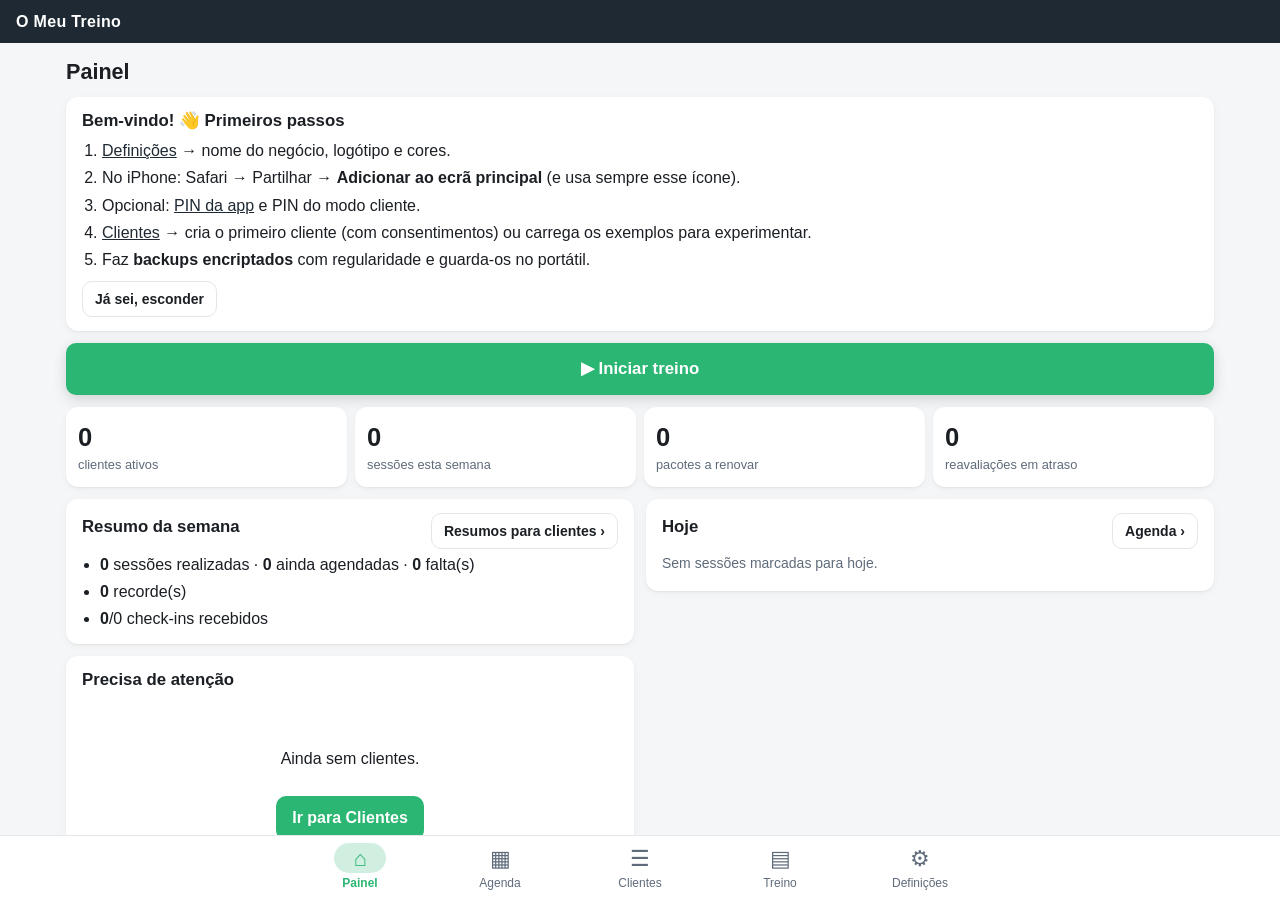
<file: index.html>
<!doctype html>
<html lang="pt-PT">
<head>
  <meta charset="utf-8">
  <meta name="viewport" content="width=device-width, initial-scale=1, viewport-fit=cover">
  <meta name="theme-color" content="#1F2933">
  <meta name="apple-mobile-web-app-capable" content="yes">
  <meta name="apple-mobile-web-app-status-bar-style" content="black-translucent">
  <meta name="apple-mobile-web-app-title" content="Treino">
  <meta name="format-detection" content="telephone=no">
  <title>Treino</title>
  <link rel="manifest" href="manifest.webmanifest">
  <link rel="icon" href="icons/icon-192.png">
  <link rel="apple-touch-icon" href="icons/icon-180.png">
  <link rel="stylesheet" href="css/app.css">
</head>
<body>
  <div class="topo"><a href="#/" id="marca" class="marca">Treino</a></div>
  <div id="banner-treino" class="banner-treino" role="status" hidden></div>
  <div class="rolar" id="rolar"><main id="app"><p class="centro ajuda">A carregar…</p></main></div>
  <nav class="nav" aria-label="Navegação principal">
    <a href="#/"><span aria-hidden="true">⌂</span>Painel</a>
    <a href="#/agenda"><span aria-hidden="true">▦</span>Agenda</a>
    <a href="#/clientes"><span aria-hidden="true">☰</span>Clientes</a>
    <a href="#/treino"><span aria-hidden="true">▤</span>Treino</a>
    <a href="#/definicoes"><span aria-hidden="true">⚙</span>Definições</a>
  </nav>
  <script src="lib/sql-wasm.js"></script>
  <script src="lib/chart.umd.js"></script>
  <script type="module" src="js/app.js"></script>
  <script>
    // Diagnóstico: se a app não arrancar em 8 s, verifica que ficheiros faltam no servidor
    // (caso típico: pastas css/js/lib/icons não enviadas para o GitHub).
    setTimeout(async function () {
      var main = document.getElementById('app');
      if (!main || main.textContent.indexOf('A carregar') === -1) return;
      var ficheiros = ['css/app.css', 'js/app.js', 'js/db.js', 'js/views/painel.js', 'lib/sql-wasm.js', 'lib/sql-wasm.wasm', 'lib/chart.umd.js', 'icons/icon-180.png'];
      var faltam = [];
      for (var i = 0; i < ficheiros.length; i++) {
        try { var r = await fetch(ficheiros[i], { method: 'HEAD', cache: 'no-store' }); if (!r.ok) faltam.push(ficheiros[i]); }
        catch (e) { faltam.push(ficheiros[i]); }
      }
      main.innerHTML = faltam.length
        ? '<h2>A app não arrancou: faltam ficheiros no servidor</h2><p>Não encontrei:</p><ul><li>' + faltam.join('</li><li>') +
          '</li></ul><p>Envia para o GitHub as <strong>pastas</strong> css, js, lib e icons (com o mesmo nome e no mesmo nível do index.html).</p>'
        : '<h2>A app não arrancou</h2><p>Os ficheiros existem, mas houve um erro ao iniciar. Atualiza o iOS/Safari e volta a abrir. ' +
          'Se continuar, envia uma captura desta mensagem.</p>';
    }, 8000);
  </script>
</body>
</html>
</file>
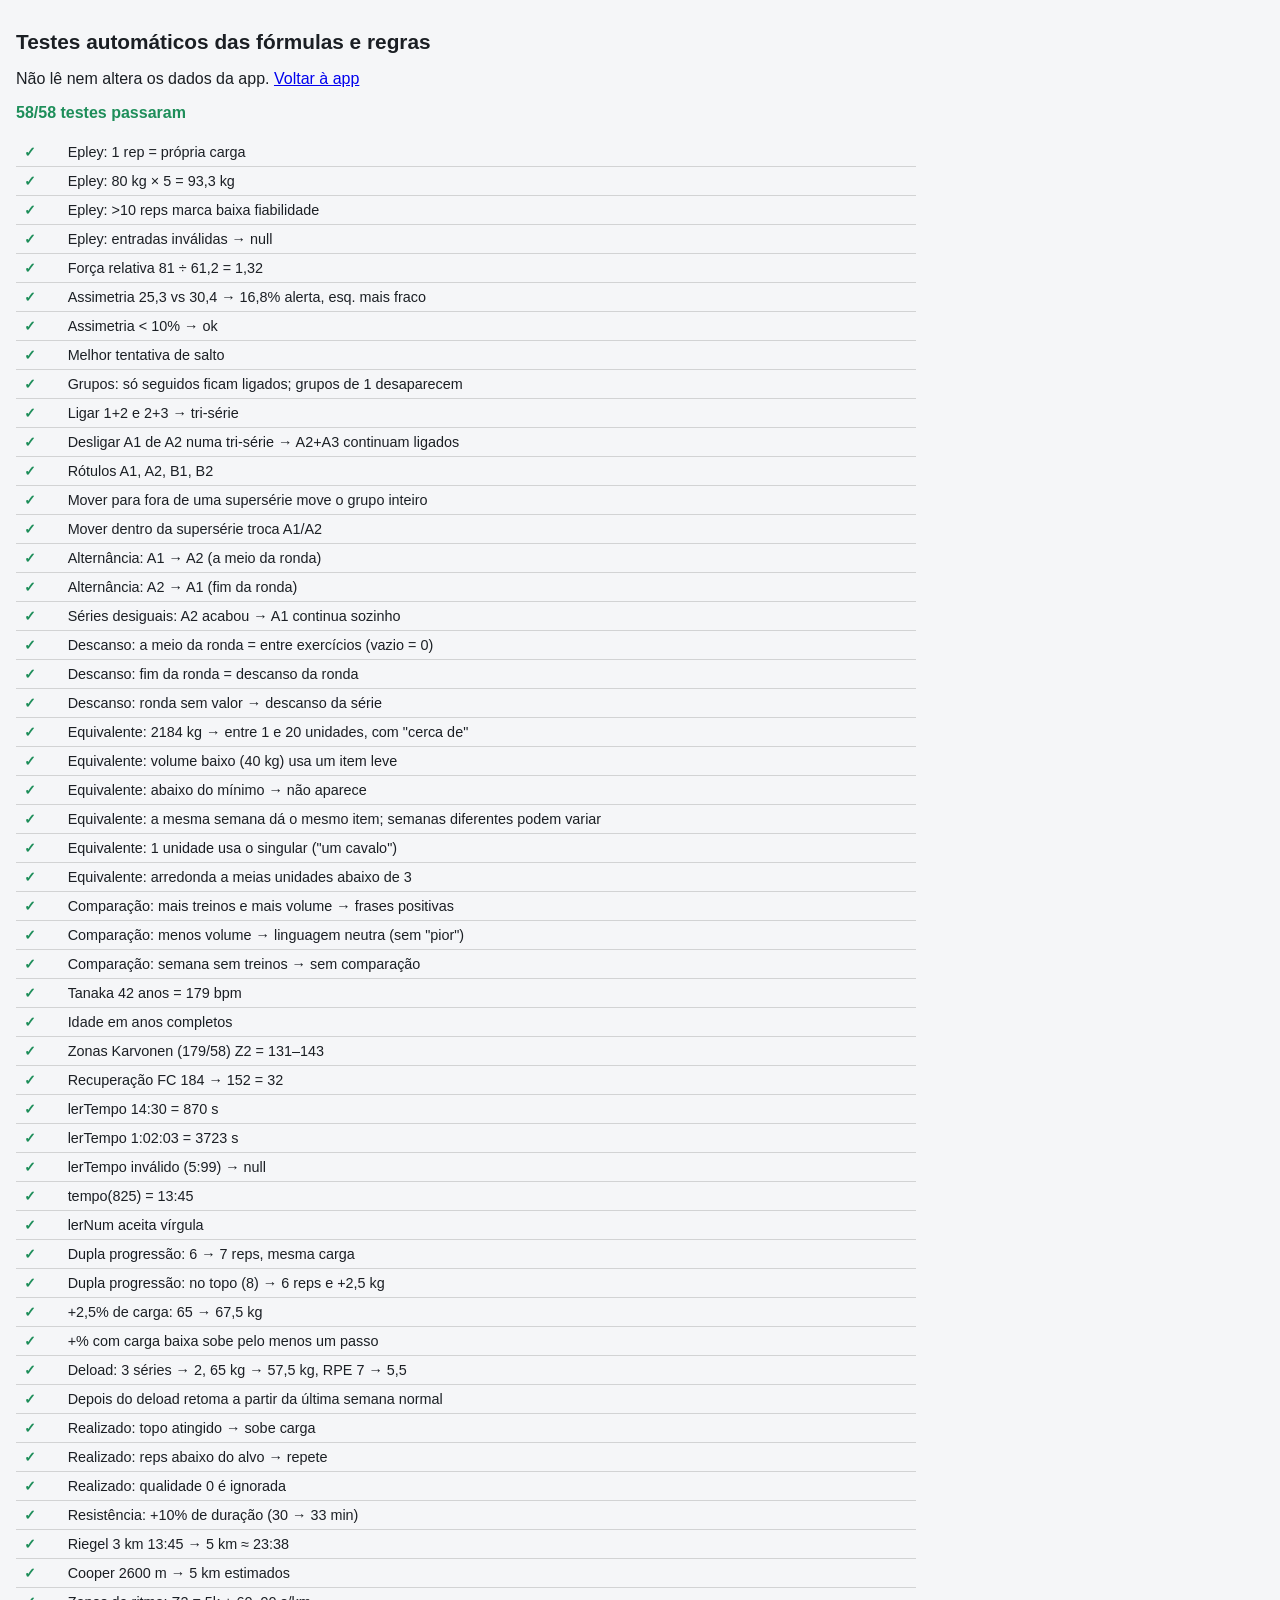
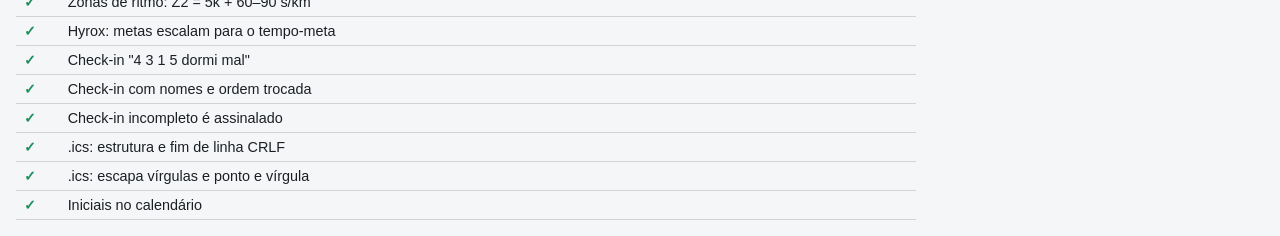
<file: testes.html>
<!doctype html>
<html lang="pt-PT">
<head>
  <meta charset="utf-8">
  <meta name="viewport" content="width=device-width, initial-scale=1">
  <title>Testes · Treino</title>
  <style>
    :root { --ok: #1E8E5A; --erro: #C0362C; --fundo: #F5F6F8; --texto: #1B1F24; }
    @media (prefers-color-scheme: dark) { :root { --fundo: #111418; --texto: #E8EBEF; --ok: #4CC38A; --erro: #F07167; } }
    body { font-family: -apple-system, "Segoe UI", Roboto, sans-serif; background: var(--fundo); color: var(--texto); margin: 0; padding: 16px; }
    h1 { font-size: 1.3rem; }
    table { border-collapse: collapse; width: 100%; max-width: 900px; font-size: .9rem; }
    td { padding: 6px 8px; border-bottom: 1px solid rgba(128, 128, 128, .3); vertical-align: top; }
    .ok { color: var(--ok); font-weight: 700; }
    .erro { color: var(--erro); font-weight: 700; }
    code { font-size: .85em; }
  </style>
</head>
<body>
  <h1>Testes automáticos das fórmulas e regras</h1>
  <p>Não lê nem altera os dados da app. <a href="./">Voltar à app</a></p>
  <p id="resumo">A correr…</p>
  <table id="tabela"></table>
  <script type="module" src="js/testes.js"></script>
</body>
</html>
</file>
<file: css/app.css>
/* ==========================================================================
   Tema — TODAS as cores vivem aqui. A marca (definições) substitui
   --cor-principal e --cor-secundaria em tempo real.
   ========================================================================== */
:root {
  --cor-principal: #1F2933;
  --cor-secundaria: #2BB673;

  --fundo: #F5F6F8;
  --superficie: #FFFFFF;
  --texto: #1B1F24;
  --texto-suave: #5F6B7A;
  --linha: #E3E6EB;

  --ok: #1E8E5A;      --ok-fundo: #E6F5EE;
  --aviso: #A86400;   --aviso-fundo: #FFF4E0;
  --alerta: #C0362C;  --alerta-fundo: #FDECEA;
  --info: #2A5DB0;    --info-fundo: #EAF1FC;

  --raio: 12px;
  --sombra: 0 1px 2px rgba(0, 0, 0, .06), 0 2px 8px rgba(0, 0, 0, .04);
  --fonte: -apple-system, BlinkMacSystemFont, "Segoe UI", Roboto, "Helvetica Neue", Arial, sans-serif;
  --nav-altura: 64px;
}
@media (prefers-color-scheme: dark) {
  :root {
    --fundo: #111418; --superficie: #1B2027; --texto: #E8EBEF; --texto-suave: #9AA5B4; --linha: #2C333D;
    --ok-fundo: #12301F; --aviso-fundo: #33270F; --alerta-fundo: #3A1715; --info-fundo: #142440;
    --ok: #4CC38A; --aviso: #F0A93B; --alerta: #F07167; --info: #7FA8F0;
  }
}

* { box-sizing: border-box; }
/* O atributo hidden ganha sempre a regras de display das classes. */
[hidden] { display: none !important; }
/* Estrutura da app: o ecrã tem a altura REAL visível (100dvh; 100vh como recurso).
   Topo e barra inferior ficam fora da zona de scroll; só o conteúdo (.rolar) desliza.
   Assim a barra fica sempre colada ao fundo, sem depender de position: fixed — que no
   Safari/iOS se desloca com o zoom, com o teclado ou com conteúdo mais largo que o ecrã. */
html { -webkit-text-size-adjust: 100%; height: 100%; overflow: hidden; }
body {
  margin: 0; font-family: var(--fonte); font-size: 16px; line-height: 1.45;
  background: var(--fundo); color: var(--texto);
  height: 100vh; height: 100dvh; overflow: hidden;
  display: flex; flex-direction: column;
}
.rolar {
  flex: 1; min-height: 0; overflow-y: auto; overflow-x: hidden;
  overscroll-behavior: contain; -webkit-overflow-scrolling: touch;
}
a { color: var(--cor-principal); }
@media (prefers-color-scheme: dark) { a { color: var(--cor-secundaria); } }
h1, h2, h3, h4 { line-height: 1.2; margin: 0 0 .5rem; }
h3 { font-size: 1.05rem; }
h4 { font-size: .95rem; margin-top: 1rem; }
small { color: var(--texto-suave); font-weight: normal; }

/* ---------- Estrutura ---------- */
.topo {
  flex-shrink: 0; z-index: 10;
  background: var(--cor-principal); color: #fff;
  padding: calc(env(safe-area-inset-top) + 10px) 16px 10px;
}
.marca { color: #fff; text-decoration: none; font-weight: 700; letter-spacing: .02em; display: inline-flex; align-items: center; }
.marca img { max-height: 32px; max-width: 160px; }
main { max-width: 820px; margin: 0 auto; padding: 12px 16px; }

.nav {
  flex-shrink: 0; z-index: 10;
  display: flex; background: var(--superficie); border-top: 1px solid var(--linha);
  padding-bottom: env(safe-area-inset-bottom);
}
/* Espaço no fim do conteúdo para não ficar colado à barra. */
main { padding-bottom: 24px; }
.nav a {
  flex: 1; height: var(--nav-altura); display: flex; flex-direction: column; align-items: center; justify-content: center;
  text-decoration: none; color: var(--texto-suave); font-size: .75rem; gap: 2px;
}
.nav a span { font-size: 1.35rem; line-height: 1; }
.nav a.ativo { color: var(--cor-secundaria); font-weight: 600; }

.cab { display: flex; align-items: center; gap: 8px; margin: 4px 0 12px; }
.cab h1 { font-size: 1.35rem; flex: 1; margin: 0; overflow: hidden; text-overflow: ellipsis; }
.cab-acoes { display: flex; gap: 8px; }
.voltar { font-size: 2rem; line-height: 1; text-decoration: none; padding: 0 8px 4px 0; color: var(--texto); }

.ficha-topo { display: flex; flex-wrap: wrap; align-items: center; gap: 6px; margin-bottom: 10px; color: var(--texto-suave); }
.separadores { display: flex; gap: 4px; overflow-x: auto; margin-bottom: 12px; border-bottom: 1px solid var(--linha); }
.separadores a {
  padding: 10px 12px; text-decoration: none; color: var(--texto-suave); white-space: nowrap;
  border-bottom: 3px solid transparent; margin-bottom: -1px;
}
.separadores a.ativo { color: var(--texto); border-bottom-color: var(--cor-secundaria); font-weight: 600; }

.cartao {
  background: var(--superficie); border-radius: var(--raio); box-shadow: var(--sombra);
  padding: 14px 16px; margin-bottom: 12px;
}
.cartao-cab { display: flex; justify-content: space-between; align-items: center; gap: 8px; }
.zona-perigo { border: 1px dashed var(--alerta); box-shadow: none; }

.kpis { display: grid; grid-template-columns: repeat(3, 1fr); gap: 8px; margin-bottom: 12px; }
.kpi { background: var(--superficie); border-radius: var(--raio); box-shadow: var(--sombra); padding: 12px; font-size: .8rem; color: var(--texto-suave); }
.kpi span { display: block; font-size: 1.6rem; font-weight: 700; color: var(--texto); }

/* ---------- Listas ---------- */
.lista { list-style: none; margin: 0 0 12px; padding: 0; }
.lista > li { background: var(--superficie); border-radius: var(--raio); box-shadow: var(--sombra); margin-bottom: 8px; }
.item { display: flex; align-items: center; justify-content: space-between; gap: 12px; padding: 14px 16px; color: inherit; text-decoration: none; min-height: 56px; }
.item-principal { flex: 1; min-width: 0; }
.item-tags { display: flex; flex-wrap: wrap; gap: 4px; margin-top: 4px; }
.item-tags a { text-decoration: none; }
.item-sec { text-align: right; color: var(--texto-suave); font-size: .9rem; }
.lista-simples > li { box-shadow: none; border-bottom: 1px solid var(--linha); border-radius: 0; padding: 10px 0; display: flex; justify-content: space-between; align-items: flex-start; gap: 10px; margin: 0; background: none; }
.lista-simples > li:last-child { border-bottom: 0; }
.lista-simples > li.inativa { opacity: .55; }
.lesao.estado-resolvida { opacity: .65; }
.botoes { display: flex; gap: 8px; flex-wrap: wrap; }

.pesquisa { width: 100%; margin-bottom: 10px; }

/* ---------- Etiquetas e caixas ---------- */
.tag {
  display: inline-block; font-size: .75rem; padding: 2px 8px; border-radius: 99px;
  background: var(--linha); color: var(--texto); white-space: nowrap; vertical-align: middle;
}
.tag-forca { background: color-mix(in srgb, var(--cor-principal) 15%, transparent); color: var(--texto); }
.tag-resist { background: color-mix(in srgb, var(--cor-secundaria) 22%, transparent); color: var(--texto); }
.tag-ok, .tag-resolvida { background: var(--ok-fundo); color: var(--ok); }
.tag-aviso, .tag-em_recuperacao { background: var(--aviso-fundo); color: var(--aviso); }
.tag-alerta, .tag-ativa { background: var(--alerta-fundo); color: var(--alerta); }

.caixa { border-radius: 10px; padding: 10px 12px; margin: 8px 0; border-left: 4px solid; }
.caixa ul { margin: 6px 0; padding-left: 20px; }
.caixa-info { background: var(--info-fundo); border-color: var(--info); }
.caixa-ok { background: var(--ok-fundo); border-color: var(--ok); }
.caixa-aviso { background: var(--aviso-fundo); border-color: var(--aviso); }
.caixa-alerta, .caixa-erro { background: var(--alerta-fundo); border-color: var(--alerta); }
.cartao.caixa-info { border-left: 4px solid var(--info); }
.aviso-ci { font-size: 1rem; }
.aviso-ci strong:first-child { font-size: 1.05rem; letter-spacing: .02em; }
.txt-alerta { color: var(--alerta); }
.estimativa { font-size: .7rem; text-transform: uppercase; letter-spacing: .05em; color: var(--aviso); }

.ajuda { color: var(--texto-suave); font-size: .875rem; margin: 4px 0; }
.ajuda li { margin-bottom: 4px; }
.centro { text-align: center; }
.pre { white-space: pre-wrap; margin: 0 0 8px; }
.vazio { text-align: center; padding: 32px 16px; display: flex; flex-direction: column; gap: 10px; align-items: center; }

/* ---------- Tabelas ---------- */
.tabela { width: 100%; border-collapse: collapse; font-size: .9rem; margin: 6px 0; }
.tabela th, .tabela td { text-align: left; padding: 7px 6px; border-bottom: 1px solid var(--linha); vertical-align: top; }
.tabela th { font-size: .75rem; color: var(--texto-suave); font-weight: 600; text-transform: uppercase; letter-spacing: .03em; }
.resultados td:not(:first-child), .resultados th:not(:first-child) { text-align: right; white-space: nowrap; }
.resultados .ref { color: var(--texto-suave); }
.resultados td:first-child { white-space: normal; }
.delta small { color: inherit; opacity: .8; font-weight: normal; }
@media (max-width: 480px) { .tabela th, .tabela td { padding: 6px 4px; } .resultados { font-size: .85rem; } }
.cartao { overflow-x: auto; }
.delta.sobe { color: var(--ok); font-weight: 600; }
.delta.desce { color: var(--alerta); font-weight: 600; }
.delta.neutro { color: var(--texto-suave); }
.dados { display: grid; grid-template-columns: auto 1fr; gap: 4px 14px; margin: 0; }
.dados dt { color: var(--texto-suave); }
.dados dd { margin: 0; }

/* ---------- Formulários ---------- */
.form fieldset { border: 0; background: var(--superficie); border-radius: var(--raio); box-shadow: var(--sombra); padding: 14px 16px; margin: 0 0 12px; min-width: 0; }
.form legend { font-weight: 700; padding: 0; float: left; width: 100%; margin-bottom: 8px; }
.form legend + * { clear: both; }
.campo { display: flex; flex-direction: column; gap: 4px; margin-bottom: 10px; min-width: 0; }
.campo label { font-size: .85rem; font-weight: 600; }
.campo small { font-size: .78rem; }
.campo-check { flex-direction: row; align-items: center; gap: 10px; font-weight: normal; min-height: 40px; flex-wrap: wrap; }
.campo-check input { width: 22px; height: 22px; accent-color: var(--cor-secundaria); }
.campo-check small { flex-basis: 100%; }
input, select, textarea {
  font: inherit; font-size: 16px; /* evita zoom automático no iPhone */
  padding: 10px 12px; border: 1px solid var(--linha); border-radius: 10px;
  background: var(--superficie); color: var(--texto); width: 100%; min-height: 44px;
}
input[type="color"] { padding: 4px; height: 44px; }
input[type="checkbox"] { width: auto; min-height: 0; }
input:focus, select:focus, textarea:focus { outline: 2px solid var(--cor-secundaria); outline-offset: 1px; }
.invalido { border-color: var(--alerta); background: var(--alerta-fundo); }
.erro-campo { color: var(--alerta); font-size: .82rem; margin: 2px 0 0; }
.grelha-2, .grelha-3, .grelha-4 { display: grid; gap: 0 10px; grid-template-columns: 1fr 1fr; align-items: end; }
@media (min-width: 600px) {
  .grelha-3 { grid-template-columns: repeat(3, 1fr); }
  .grelha-4 { grid-template-columns: repeat(4, 1fr); }
}
.bloco-teste { border-top: 1px solid var(--linha); padding-top: 10px; margin-top: 10px; }
.bloco-teste .lado { grid-column: 1 / -1; font-size: .85rem; }
.calc { margin: 0; min-height: 1.2em; font-size: .92rem; }
.barra-acoes { position: sticky; bottom: 8px; z-index: 5; }
.barra-acoes-topo { margin-bottom: 12px; }
.logo-prev { max-height: 60px; max-width: 200px; display: block; margin: 6px 0; }
.paletas { display: flex; gap: 8px; flex-wrap: wrap; }
.paleta { display: flex; align-items: center; gap: 4px; padding: 6px 10px; border: 1px solid var(--linha); border-radius: 10px; background: var(--superficie); color: var(--texto); cursor: pointer; }
.paleta span { width: 20px; height: 20px; border-radius: 50%; display: inline-block; }

/* ---------- Botões ---------- */
.btn {
  display: inline-flex; align-items: center; justify-content: center; gap: 6px;
  min-height: 44px; padding: 10px 16px; border-radius: 10px; border: 0; cursor: pointer;
  background: var(--cor-secundaria); color: #fff; font: inherit; font-weight: 600; text-decoration: none;
  -webkit-tap-highlight-color: transparent;
}
.btn:active { transform: scale(.98); }
.btn-sec { background: var(--superficie); color: var(--texto); border: 1px solid var(--linha); }
.btn-perigo { background: var(--alerta); color: #fff; }
.btn-peq { min-height: 36px; padding: 6px 12px; font-size: .875rem; }
.btn-grande { width: 100%; min-height: 52px; font-size: 1.05rem; box-shadow: 0 4px 14px rgba(0, 0, 0, .15); }

/* ---------- Diálogos e avisos ---------- */
.dialogo { border: 0; border-radius: 16px; padding: 0; width: min(560px, calc(100vw - 24px)); max-height: 90vh; background: var(--superficie); color: var(--texto); }
.dialogo::backdrop { background: rgba(0, 0, 0, .45); }
.dialogo form { padding: 16px; }
.dialogo-acoes { display: flex; justify-content: flex-end; gap: 8px; margin-top: 12px; }
.toasts {
  position: fixed; left: 50%; transform: translateX(-50%); z-index: 100;
  bottom: calc(var(--nav-altura) + env(safe-area-inset-bottom) + 16px);
  display: flex; flex-direction: column; align-items: center; gap: 8px; pointer-events: none;
}
.toast {
  background: var(--texto); color: var(--fundo); padding: 10px 16px; border-radius: 99px; font-size: .9rem;
  box-shadow: 0 4px 16px rgba(0, 0, 0, .2); transition: opacity .4s; max-width: calc(100vw - 32px);
}
.toast-erro { background: var(--alerta); color: #fff; }
.toast-info { background: var(--info); color: #fff; }
.toast.sair { opacity: 0; }

/* ==========================================================================
   Fase 2 — biblioteca e planos
   ========================================================================== */
.barra-filtros { display: grid; grid-template-columns: 1fr; gap: 8px; margin-bottom: 6px; }
@media (min-width: 600px) { .barra-filtros { grid-template-columns: 1fr 220px auto; } }
.item-botao { width: 100%; background: none; border: 0; font: inherit; color: inherit; text-align: left; cursor: pointer; }
.lista-check { max-height: 220px; overflow-y: auto; border: 1px solid var(--linha); border-radius: 10px; padding: 4px 10px; margin-top: 6px; }
.lista-check .campo-check { min-height: 36px; }
.lista-escolha { max-height: 42vh; overflow-y: auto; border: 1px solid var(--linha); border-radius: 10px; margin: 8px 0; }
.opcao { display: block; width: 100%; text-align: left; padding: 10px 12px; border: 0; border-bottom: 1px solid var(--linha); background: var(--superficie); color: var(--texto); font: inherit; cursor: pointer; min-height: 44px; }
.opcao:last-child { border-bottom: 0; }
.opcao.escolhida { background: color-mix(in srgb, var(--cor-secundaria) 20%, var(--superficie)); box-shadow: inset 4px 0 0 var(--cor-secundaria); }
.select-compacto { width: auto; min-height: 36px; padding: 4px 8px; }
.semanas a { display: flex; flex-direction: column; align-items: center; line-height: 1.2; }
.semanas small { font-size: .7rem; }
.sessao h3 { margin: 0; }
.lista-ex { list-style: none; margin: 8px 0; padding: 0; counter-reset: ex; }
.lista-ex > li { border-top: 1px solid var(--linha); padding: 6px 0; counter-increment: ex; }
.ex-linha { display: flex; align-items: flex-start; gap: 6px; }
.ex-principal { flex: 1; min-width: 0; display: flex; flex-direction: column; gap: 2px; text-align: left; background: none; border: 0; padding: 6px 0; font: inherit; color: inherit; cursor: pointer; }
.ex-principal strong::before { content: counter(ex) ". "; color: var(--texto-suave); font-weight: normal; }
.sessao .cartao-cab { align-items: flex-start; }
.sessao .cartao-cab h3 { flex: 1; min-width: 0; }
.sessao .cartao-cab .botoes { flex-wrap: nowrap; gap: 4px; }
.ex-mover { display: flex; gap: 4px; }
.btn-icone { min-height: 36px; min-width: 36px; padding: 4px 8px; }
.btn:disabled { opacity: .35; cursor: default; }
.ex-contra { box-shadow: inset 4px 0 0 var(--alerta); padding-left: 10px !important; }
.ex-adaptar { box-shadow: inset 4px 0 0 var(--aviso); padding-left: 10px !important; }
.form fieldset.sub, .dialogo fieldset.sub { border: 1px solid var(--linha); border-radius: 10px; padding: 10px 12px; margin: 8px 0; box-shadow: none; }
.dialogo fieldset.sub legend { font-weight: 600; padding: 0 4px; }
.lista-sug { list-style: none; padding: 0; margin: 0 0 8px; }
.lista-sug li { border-bottom: 1px solid var(--linha); }
.menu-opcoes { display: flex; flex-direction: column; gap: 8px; }
.menu-opcoes .btn { justify-content: flex-start; }

/* ==========================================================================
   Fase 3 — sessões, Modo Treino, pacotes
   ========================================================================== */
.banner-treino {
  flex-shrink: 0; z-index: 9;
  display: flex; align-items: center; justify-content: space-between; gap: 8px;
  padding: 8px 16px; background: var(--cor-secundaria); color: #fff; font-size: .9rem;
}
.banner-treino .btn { background: #fff; color: #111; }
.btn-iniciar { width: 100%; margin-bottom: 12px; }
.btn-largo { width: 100%; margin: 8px 0 12px; }
.cartao-treino { display: flex; flex-direction: column; gap: 4px; text-decoration: none; color: inherit; border-left: 4px solid var(--cor-secundaria); }
.kpis-4 { grid-template-columns: repeat(2, 1fr); }
@media (min-width: 600px) { .kpis-4 { grid-template-columns: repeat(4, 1fr); } }
a.kpi { text-decoration: none; }
.barra-progresso { height: 12px; background: var(--linha); border-radius: 99px; overflow: hidden; margin: 8px 0; }
.barra-progresso span { display: block; height: 100%; background: var(--cor-secundaria); }
.nav-mes { display: flex; align-items: center; justify-content: space-between; gap: 8px; margin-bottom: 12px; }
.nav-mes > strong { text-transform: capitalize; } /* nome do mês */
.ref-ant { font-size: .85rem; color: var(--info); margin: 2px 0 6px; }
.motivo { color: var(--info); }

/* ---------- Modo Treino ---------- */
body.modo-treino { padding-bottom: 24px; }
body.modo-treino .nav { display: none; }
body.modo-treino .toasts { bottom: 16px; }
body.modo-treino main { padding-top: 0; }
.vivo-topo {
  position: sticky; top: 0; z-index: 8;
  display: flex; align-items: center; gap: 8px; margin: 0 -16px; padding: 8px 16px;
  background: var(--superficie); border-bottom: 1px solid var(--linha); box-shadow: var(--sombra);
}
.vivo-info { flex: 1; min-width: 0; display: flex; flex-direction: column; line-height: 1.2; }
.vivo-info strong { overflow: hidden; text-overflow: ellipsis; white-space: nowrap; }
.vivo-info small { font-size: .78rem; }
.relogio { font-variant-numeric: tabular-nums; font-size: 1.6rem; font-weight: 800; letter-spacing: .02em; }
.relogio.pausado { color: var(--aviso); animation: piscar 1.2s infinite; }
@keyframes piscar { 50% { opacity: .4; } }
.btn-icone-g { min-width: 44px; min-height: 44px; padding: 0; font-size: 1.1rem; }
.btn-terminar { background: var(--texto); color: var(--fundo); }
.btn-grande.btn-terminar { margin-top: 12px; }
.descanso {
  position: sticky; top: 62px; z-index: 7;
  display: flex; align-items: center; gap: 6px; flex-wrap: wrap; margin: 0 -16px 8px; padding: 6px 16px;
  background: var(--info-fundo); border-bottom: 1px solid var(--linha); font-size: .9rem;
}
.descanso strong { font-size: 1.3rem; font-variant-numeric: tabular-nums; margin-right: auto; }
.descanso.fim { background: var(--ok-fundo); }
.descanso.pausado strong { color: var(--aviso); }
.vivo-lista { display: flex; flex-direction: column; gap: 8px; margin-top: 8px; }
.ex-fechado {
  display: flex; align-items: center; gap: 10px; width: 100%; min-height: 52px; padding: 10px 14px;
  background: var(--superficie); border: 1px solid var(--linha); border-radius: var(--raio); color: var(--texto); font: inherit; text-align: left; cursor: pointer;
}
.ex-fechado .ex-nome { flex: 1; }
.ex-fechado .ex-icone { width: 1.4em; text-align: center; font-weight: 700; }
.ex-fechado.estado-feito { opacity: .7; }
.ex-fechado.estado-feito .ex-icone { color: var(--ok); }
.ex-fechado .ex-cont { color: var(--texto-suave); font-variant-numeric: tabular-nums; }
.ex-atual { border: 2px solid var(--cor-secundaria); margin: 0; }
.ex-atual h2 { font-size: 1.25rem; margin: 0; }
.referencias { display: grid; grid-template-columns: 1fr 1fr; gap: 8px; margin: 8px 0; }
.referencias > div { background: var(--fundo); border-radius: 10px; padding: 8px 10px; display: flex; flex-direction: column; font-size: .85rem; }
.referencias span { color: var(--texto-suave); font-size: .75rem; text-transform: uppercase; letter-spacing: .03em; }
.series { display: flex; flex-direction: column; gap: 4px; margin: 8px 0; }
.serie-linha { display: flex; align-items: center; gap: 10px; padding: 8px 10px; border-radius: 10px; background: var(--fundo); width: 100%; border: 0; font: inherit; color: inherit; text-align: left; }
.serie-linha > span:nth-child(2) { flex: 1; }
.serie-linha .n { font-weight: 700; min-width: 2.2em; font-variant-numeric: tabular-nums; }
.serie-linha.feita { background: var(--ok-fundo); }
.serie-linha.saltada { opacity: .6; }
.serie-linha.pendente { color: var(--texto-suave); }
button.serie-linha { cursor: pointer; }
.serie-editor { border: 2px solid var(--texto); border-radius: 14px; padding: 10px 12px; display: flex; flex-direction: column; gap: 8px; background: var(--superficie); }
.se-cab { font-size: .95rem; }
.ajuste { display: grid; grid-template-columns: 52px 56px 1fr 56px 44px; align-items: center; gap: 6px; }
.aj-rot { font-weight: 700; font-size: .9rem; }
.aj-uni { color: var(--texto-suave); font-size: .85rem; }
.btn-aj {
  min-height: 56px; border-radius: 12px; border: 0; font-size: 1.8rem; font-weight: 700; cursor: pointer;
  background: var(--texto); color: var(--fundo); -webkit-tap-highlight-color: transparent;
}
.btn-aj:active { transform: scale(.96); }
.aj-val { text-align: center; font-size: 1.6rem; font-weight: 800; min-height: 56px; padding: 4px; font-variant-numeric: tabular-nums; }
.passos { display: flex; gap: 6px; justify-content: center; }
.chips { display: flex; flex-wrap: wrap; gap: 6px; margin: 6px 0; }
.chip {
  min-height: 36px; padding: 4px 12px; border-radius: 99px; border: 1px solid var(--linha);
  background: var(--superficie); color: var(--texto); font: inherit; font-size: .85rem; cursor: pointer;
}
.chip.ativo { background: var(--texto); color: var(--fundo); border-color: var(--texto); }
.chip.chip-dor { background: var(--alerta); border-color: var(--alerta); color: #fff; }
.linha-q { display: flex; align-items: center; justify-content: space-between; gap: 10px; }
.linha-q label { display: flex; align-items: center; gap: 6px; font-weight: 600; font-size: .9rem; }
.input-curto { width: 64px; text-align: center; }
.segmentado { display: inline-flex; border: 1px solid var(--linha); border-radius: 10px; overflow: hidden; }
.segmentado button { min-width: 52px; min-height: 44px; border: 0; background: var(--superficie); color: var(--texto); font: inherit; font-weight: 700; cursor: pointer; }
.segmentado button + button { border-left: 1px solid var(--linha); }
.segmentado button.ativo { background: var(--texto); color: var(--fundo); }
.e1rm { min-height: 1.3em; font-size: .95rem; }
.tag-pr { background: #FFD24A; color: #3A2A00; font-weight: 800; }
.linha-dor { display: flex; gap: 8px; align-items: center; }
.linha-dor input { flex: 1; }
.acoes-serie { display: grid; grid-template-columns: auto auto 1fr; gap: 8px; }
.acoes-serie .btn { min-height: 52px; }
.btn-concluir { background: var(--ok); color: #fff; font-size: 1.05rem; min-height: 56px; grid-column: -2 / -1; }
.ex-acoes { margin: 6px 0; }
.nota-ex { margin-top: 4px; }
.vivo-rodape { justify-content: space-between; margin-top: 8px; }
.resumo-fim .kpi span { font-size: 1.3rem; }
@media (max-width: 380px) {
  .ajuste { grid-template-columns: 46px 52px 1fr 52px 36px; }
  .acoes-serie { grid-template-columns: 1fr 1fr; }
  .btn-concluir { grid-column: 1 / -1; }
}
.mais-serie summary { cursor: pointer; color: var(--texto-suave); font-size: .85rem; padding: 6px 0; min-height: 36px; }
.mais-serie[open] summary { margin-bottom: 6px; }
.linha-q { flex-wrap: wrap; }

/* ==========================================================================
   Fase 4 — análise, gráficos, zonas
   ========================================================================== */
.lista-alertas { list-style: none; margin: 0; padding: 0; display: flex; flex-direction: column; gap: 6px; }
.lista-alertas a { display: flex; gap: 8px; align-items: flex-start; padding: 8px 10px; border-radius: 10px; text-decoration: none; color: var(--texto); }
.lista-alertas .alerta a { background: var(--alerta-fundo); }
.lista-alertas .aviso a { background: var(--aviso-fundo); }
.highlights { list-style: none; margin: 0; padding: 0; display: grid; grid-template-columns: 1fr; gap: 8px; }
@media (min-width: 600px) { .highlights { grid-template-columns: 1fr 1fr; } }
.highlights li { display: flex; gap: 10px; align-items: flex-start; padding: 10px 12px; border-radius: 12px; background: var(--fundo); border-left: 4px solid var(--linha); }
.highlights li div { display: flex; flex-direction: column; gap: 2px; min-width: 0; }
.hl-icone { font-size: 1.2rem; line-height: 1.2; width: 1.4em; text-align: center; }
.hl-tipo { font-size: .7rem; text-transform: uppercase; letter-spacing: .05em; color: var(--texto-suave); }
.hl-pr { border-left-color: #eda100; }
.hl-subida { border-left-color: var(--ok); }
.hl-queda { border-left-color: var(--alerta); }
.hl-estagnacao { border-left-color: var(--aviso); }
.hl-info { border-left-color: var(--info); }
.kpi small { display: block; font-size: .72rem; color: var(--texto-suave); margin-top: 2px; }
.comparacao td:not(:first-child), .comparacao th:not(:first-child) { text-align: right; font-variant-numeric: tabular-nums; }
.grafico { margin: 16px 0 8px; }
.grafico figcaption { display: flex; flex-direction: column; margin-bottom: 6px; }
.grafico figcaption small { font-size: .78rem; }
.grafico-area { position: relative; width: 100%; }
.grafico-tabela summary { cursor: pointer; font-size: .82rem; color: var(--texto-suave); padding: 6px 0; }
.grafico-tabela .tabela { font-variant-numeric: tabular-nums; }
.sub-hx { border: 1px solid var(--linha); border-radius: 10px; padding: 6px 10px; margin: 6px 0; }
.sub-hx summary { cursor: pointer; font-weight: 600; padding: 4px 0; }
.txt-ok { color: var(--ok); }

/* ==========================================================================
   Fase 5 — agenda, metas, consistência, check-in
   ========================================================================== */
.agenda { display: grid; grid-template-columns: 1fr; gap: 8px; }
@media (min-width: 900px) { .agenda { grid-template-columns: repeat(7, 1fr); } main:has(.agenda) { max-width: 1280px; } }
.dia { background: var(--superficie); border-radius: var(--raio); box-shadow: var(--sombra); padding: 8px; display: flex; flex-direction: column; gap: 6px; min-width: 0; }
.dia header { display: flex; flex-wrap: wrap; align-items: center; gap: 6px; justify-content: space-between; padding: 2px 4px 6px; border-bottom: 1px solid var(--linha); }
.dia.hoje { outline: 2px solid var(--cor-secundaria); }
.dia.sobre header { color: var(--alerta); }
.dia.livre { opacity: .75; }
.ag-item {
  display: flex; gap: 8px; align-items: flex-start; width: 100%; text-align: left; min-height: 44px;
  padding: 8px; border-radius: 10px; border: 1px solid var(--linha); background: var(--fundo); color: var(--texto); font: inherit; font-size: .9rem; cursor: pointer;
}
.ag-item .hora { font-weight: 800; font-variant-numeric: tabular-nums; min-width: 3em; }
.ag-item.estado-agendada { border-left: 4px solid var(--cor-secundaria); }
.ag-item.estado-realizada { border-left: 4px solid var(--ok); opacity: .8; }
.ag-item.estado-em_curso { border-left: 4px solid var(--aviso); }
.ag-item.estado-faltou { border-left: 4px solid var(--alerta); opacity: .75; }
.ag-item.estado-cancelada { opacity: .5; text-decoration: line-through; }
.ag-reav { border-style: dashed; background: var(--info-fundo); }
.ag-mais { min-height: 36px; border: 1px dashed var(--linha); border-radius: 10px; background: none; color: var(--texto-suave); font-size: 1.2rem; cursor: pointer; }
.btn-iniciar-item { background: var(--ok); }

.semanas-strip { display: grid; grid-template-columns: repeat(12, 1fr); gap: 4px; margin: 8px 0; }
.sw { display: flex; flex-direction: column; align-items: center; gap: 2px; padding: 6px 0; border-radius: 8px; background: var(--fundo); font-weight: 800; }
.sw small { font-size: .6rem; font-weight: normal; color: var(--texto-suave); }
.sw-cumprida { background: var(--ok-fundo); color: var(--ok); }
.sw-falhada { background: var(--alerta-fundo); color: var(--alerta); }
.sw-pausa { background: var(--info-fundo); color: var(--info); }
.sw-em_curso { border: 1px dashed var(--linha); }

.metas { list-style: none; margin: 0; padding: 0; display: flex; flex-direction: column; gap: 12px; }
.meta.inativa { opacity: .55; }
.meta-cab { display: flex; align-items: center; gap: 8px; flex-wrap: wrap; }
.meta-cab strong { flex: 1; min-width: 0; }
.barra-meta { position: relative; height: 14px; background: var(--linha); border-radius: 99px; margin: 8px 0 4px; }
.barra-meta > span { display: block; height: 100%; border-radius: 99px; background: var(--cor-secundaria); }
.barra-meta .marco { position: absolute; top: -3px; width: 4px; height: 20px; margin-left: -2px; border-radius: 2px; background: var(--texto-suave); }
.barra-meta .marco.ok { background: var(--ok); }
.meta-valores { display: flex; justify-content: space-between; font-size: .85rem; color: var(--texto-suave); font-variant-numeric: tabular-nums; }
.meta-valores strong { color: var(--texto); }
.meta-marcos { display: flex; gap: 10px; flex-wrap: wrap; font-size: .82rem; color: var(--texto-suave); margin-top: 4px; }
.meta-marcos .ok { color: var(--ok); font-weight: 600; }

.checkins td, .checkins th { text-align: center; }
.checkins td:first-child, .checkins th:first-child { text-align: left; }
.ck-mau { background: var(--alerta-fundo); color: var(--alerta); font-weight: 700; }
.ck-nota td { border-top: 0; padding-top: 0; }
.ck-linha { display: flex; flex-direction: column; gap: 6px; margin-bottom: 12px; }
.ck-linha small { display: block; color: var(--texto-suave); font-size: .78rem; }
.ck-seg { display: grid; grid-template-columns: repeat(5, 1fr); width: 100%; }
.ck-seg button { min-height: 52px; font-size: 1.2rem; }

/* ==========================================================================
   Fase 6 — relatórios, modo cliente, fotografias
   ========================================================================== */
.acoes-cliente { display: grid; grid-template-columns: 1fr 1fr; gap: 8px; margin-bottom: 12px; }
.acoes-cliente .btn-iniciar { grid-column: 1 / -1; }
.resumo-semana { margin: 4px 0 0; padding-left: 18px; display: flex; flex-direction: column; gap: 4px; }
.preview-imagem { width: 100%; max-height: 60vh; object-fit: contain; border-radius: 10px; border: 1px solid var(--linha); }

/* ---------- Relatório: "folha" sempre clara (como vai ser impressa) ---------- */
.barra-relatorio { margin-bottom: 12px; }
.relatorio {
  --t: #1B1F24; --t2: #5F6B7A; --l: #E3E6EB;
  background: #fff; color: var(--t); max-width: 210mm; margin: 0 auto; padding: 0 0 18px;
  border-radius: 6px; box-shadow: 0 2px 16px rgba(0, 0, 0, .18); overflow: hidden; font-size: 14px; line-height: 1.45;
}
.relatorio section { padding: 6px 24px 2px; }
.relatorio h2 { font-size: 1.05rem; margin: 14px 0 8px; color: var(--t); }
.relatorio small { color: var(--t2); }
.rel-cab { background: var(--marca); color: #fff; padding: 20px 24px 16px; border-bottom: 6px solid var(--marca2); }
.rel-cab h1 { font-size: 1.6rem; margin: 6px 0 2px; color: #fff; }
.rel-cab p { margin: 0; opacity: .9; }
.rel-marca img { max-height: 40px; max-width: 180px; }
.rel-marca strong { font-size: 1rem; letter-spacing: .02em; }
.rel-kpis { display: grid; grid-template-columns: repeat(3, 1fr); gap: 10px; padding: 16px 24px 4px; }
.rel-kpi { border: 1px solid var(--l); border-radius: 10px; padding: 10px; text-align: center; color: var(--t2); font-size: .82rem; }
.rel-kpi span { display: block; font-size: 1.6rem; font-weight: 800; color: var(--t); }
.rel-frase { padding: 4px 24px; font-size: 1rem; font-weight: 600; }
.rel-lista { margin: 0; padding-left: 18px; }
.rel-lista li { margin-bottom: 4px; }
.rel-metas { list-style: none; margin: 0; padding: 0; display: flex; flex-direction: column; gap: 10px; }
.rel-meta-cab { display: flex; justify-content: space-between; gap: 8px; }
.rel-barra { height: 10px; background: var(--l); border-radius: 99px; margin: 4px 0; overflow: hidden; }
.rel-barra span { display: block; height: 100%; background: #1E8E5A; }
.rel-checkin { display: grid; grid-template-columns: repeat(4, 1fr); gap: 8px; }
.rel-checkin div { border: 1px solid var(--l); border-radius: 8px; padding: 6px; text-align: center; font-size: .8rem; color: var(--t2); }
.rel-checkin span { display: block; font-size: 1.2rem; font-weight: 800; color: var(--t); }
.rel-foco { background: #EAF1FC; margin: 12px 24px 0; border-radius: 10px; padding: 4px 16px 10px !important; }
.rel-tabela { width: 100%; border-collapse: collapse; font-size: .85rem; font-variant-numeric: tabular-nums; }
.rel-tabela th, .rel-tabela td { padding: 5px 6px; border-bottom: 1px solid var(--l); text-align: right; }
.rel-tabela th:first-child, .rel-tabela td:first-child { text-align: left; }
.rel-tabela th { color: var(--t2); font-weight: 600; font-size: .75rem; text-transform: uppercase; }
.rel-grupo td { font-weight: 700; color: var(--t); background: #F5F6F8; text-align: left !important; }
.rel-melhor { color: #1E8E5A; font-weight: 700; }
.rel-ponto { color: var(--t2); font-style: italic; }
.rel-sub { margin: -4px 0 6px; color: var(--t2); }
.rel-g { margin-bottom: 10px; }
.rel-g-tit { margin: 4px 0; font-weight: 600; }
.rel-fotos { display: grid; grid-template-columns: 1fr 1fr; gap: 12px; }
.rel-fotos img { width: 100%; border-radius: 8px; }
.rel-fotos figcaption { text-align: center; color: var(--t2); font-size: .8rem; }
.rel-rodape { padding: 14px 24px 0; color: var(--t2); font-size: .75rem; text-align: right; }

@page { size: A4; margin: 12mm; }
@media print {
  body { background: #fff !important; padding: 0 !important; }
  .topo, .nav, .banner-treino, .toasts, .nao-imprimir, dialog { display: none !important; }
  main { max-width: none; padding: 0; }
  .relatorio { box-shadow: none; border-radius: 0; max-width: none; }
  .rel-cab, .rel-foco, .rel-grupo td, .rel-barra span { -webkit-print-color-adjust: exact; print-color-adjust: exact; }
  .quebra-evitar, .rel-metas li, .rel-g { break-inside: avoid; }
}

/* ---------- Modo cliente: grande, claro e simples ---------- */
body.modo-cliente .nav, body.modo-cliente .topo, body.modo-cliente .banner-treino { display: none; }
body.modo-cliente { padding-bottom: 24px; font-size: 18px; }
body.modo-cliente main { max-width: 980px; }
.mc-cab { display: flex; align-items: center; gap: 12px; padding: calc(env(safe-area-inset-top) + 8px) 0 8px; }
.mc-cab h1 { flex: 1; font-size: 1.5rem; margin: 0; }
.mc-marca img { max-height: 36px; max-width: 140px; }
.mc-tabs { display: flex; gap: 6px; overflow-x: auto; margin: 6px 0 14px; }
.mc-tabs a { padding: 12px 16px; border-radius: 99px; text-decoration: none; color: var(--texto); background: var(--superficie); white-space: nowrap; font-weight: 600; min-height: 48px; display: flex; align-items: center; }
.mc-tabs a.ativo { background: var(--cor-secundaria); color: #fff; }
.mc-destaques { display: grid; grid-template-columns: 1fr; gap: 10px; margin-bottom: 14px; }
@media (min-width: 700px) { .mc-destaques { grid-template-columns: 1fr 1fr; } .mc-cartoes { grid-template-columns: repeat(3, 1fr) !important; } }
.mc-destaque { display: flex; gap: 12px; align-items: center; background: var(--superficie); border-radius: 16px; padding: 14px 16px; box-shadow: var(--sombra); }
.mc-destaque > span { font-size: 1.8rem; }
.mc-destaque div { display: flex; flex-direction: column; }
.mc-cartoes { display: grid; grid-template-columns: 1fr 1fr; gap: 10px; margin-bottom: 14px; }
.mc-cartao { background: var(--superficie); border-radius: 16px; padding: 14px; box-shadow: var(--sombra); display: flex; flex-direction: column; gap: 6px; }
.mc-nome { font-size: .85rem; color: var(--texto-suave); }
.mc-valores { display: flex; align-items: baseline; gap: 8px; flex-wrap: wrap; }
.mc-antes { font-size: 1.1rem; color: var(--texto-suave); }
.mc-agora { font-size: 1.9rem; font-weight: 800; }
.mc-valores small { font-size: .8rem; font-weight: 400; margin-left: 3px; }
.mc-seta { color: var(--texto-suave); }
.mc-rodape { font-size: .85rem; color: var(--texto-suave); }
.mc-melhor .mc-rodape { color: var(--ok); font-weight: 700; }
.mc-grafico { position: relative; height: 300px; background: var(--superficie); border-radius: 16px; padding: 10px; margin-bottom: 8px; }
.mc-select { font-size: 18px; margin-bottom: 8px; }
.mc-nota { color: var(--texto-suave); font-size: .9rem; }
.mc-streak { display: flex; gap: 16px; align-items: center; background: var(--superficie); border-radius: 16px; padding: 18px; box-shadow: var(--sombra); margin-bottom: 14px; }
.mc-streak > span { font-size: 2.6rem; font-weight: 800; }
.mc-streak div { display: flex; flex-direction: column; }
.mc-metas { list-style: none; padding: 0; margin: 0; display: flex; flex-direction: column; gap: 14px; }
.mc-metas li { background: var(--superficie); border-radius: 16px; padding: 14px 16px; box-shadow: var(--sombra); }
.mc-meta-cab { display: flex; justify-content: space-between; gap: 8px; font-size: 1.05rem; }
.mc-barra { height: 18px; background: var(--linha); border-radius: 99px; overflow: hidden; margin: 10px 0 6px; }
.mc-barra span { display: block; height: 100%; background: var(--cor-secundaria); border-radius: 99px; }
.mc-ok { color: var(--ok); font-weight: 700; margin: 4px 0 0; }
.mc-marcos { display: flex; gap: 12px; flex-wrap: wrap; color: var(--texto-suave); margin: 0; font-size: .9rem; }
.mc-marcos .ok { color: var(--ok); font-weight: 700; }

/* ---------- Fotografias ---------- */
.fotos-entrada { display: grid; grid-template-columns: repeat(3, 1fr); gap: 8px; margin: 8px 0 12px; }
.foto-alvo { display: flex; flex-direction: column; align-items: center; gap: 4px; padding: 10px 6px; border: 2px dashed var(--linha); border-radius: 12px; cursor: pointer; text-align: center; font-weight: 600; }
.foto-prev { width: 100%; aspect-ratio: 2/3; display: flex; align-items: center; justify-content: center; font-size: 2rem; background: var(--fundo); border-radius: 8px; overflow: hidden; }
.foto-prev img { width: 100%; height: 100%; object-fit: cover; }
.fotos-tl { display: flex; flex-direction: column; gap: 12px; }
.tl-fotos { display: grid; grid-template-columns: repeat(3, 1fr); gap: 6px; margin-top: 6px; }
.tl-fotos figure, .comparar-fotos figure { margin: 0; }
.tl-fotos img { width: 100%; aspect-ratio: 2/3; object-fit: cover; border-radius: 8px; background: var(--fundo); }
.tl-fotos figcaption { display: flex; align-items: center; justify-content: space-between; font-size: .78rem; color: var(--texto-suave); }
.tl-fotos .vazia span, .comparar-fotos .vazia { display: flex; align-items: center; justify-content: center; aspect-ratio: 2/3; background: var(--fundo); border-radius: 8px; color: var(--texto-suave); }
.comparar-controlos { display: grid; grid-template-columns: 1fr; gap: 8px; margin-bottom: 10px; }
@media (min-width: 600px) { .comparar-controlos { grid-template-columns: 1fr auto 1fr; } }
.comparar-fotos { display: grid; grid-template-columns: 1fr 1fr; gap: 10px; }
.comparar-fotos img { width: 100%; aspect-ratio: 2/3; object-fit: cover; border-radius: 10px; background: var(--fundo); }
.comparar-fotos figcaption { text-align: center; font-weight: 600; margin-top: 4px; }
.mc-cab { flex-wrap: wrap; }
.mc-cab .mc-marca { flex: 1; }
.mc-cab h1 { order: 3; flex-basis: 100%; }

/* ==========================================================================
   Fase 7 — bloqueio, avisos, polimento
   ========================================================================== */
.bloqueio { position: fixed; inset: 0; z-index: 1000; background: var(--cor-principal); color: #fff; display: flex; align-items: center; justify-content: center; padding: 24px; }
body.bloqueada { overflow: hidden; }
body.bloqueada main, body.bloqueada .nav, body.bloqueada .topo { visibility: hidden; }
.bloqueio-caixa { width: min(340px, 100%); display: flex; flex-direction: column; align-items: center; gap: 14px; }
.bloqueio-icone { font-size: 2.4rem; }
.bloqueio h1 { margin: 0; font-size: 1.3rem; color: #fff; }
.bloqueio-pontos { min-height: 1.6em; font-size: 1.6rem; letter-spacing: .4em; }
.bloqueio-teclado { display: grid; grid-template-columns: repeat(3, 1fr); gap: 12px; width: 100%; }
.bloqueio-teclado button { min-height: 64px; border-radius: 50%; aspect-ratio: 1; border: 0; font-size: 1.6rem; font-weight: 600; background: rgba(255, 255, 255, .15); color: #fff; cursor: pointer; }
.bloqueio-teclado button:active { background: rgba(255, 255, 255, .3); }
.bloqueio-erro { color: #FFD2CC; margin: 0; }
.bloqueio-esqueci { background: none; border: 0; color: rgba(255, 255, 255, .8); text-decoration: underline; font: inherit; cursor: pointer; }
.aviso-atualizacao {
  position: fixed; left: 50%; transform: translateX(-50%); top: calc(env(safe-area-inset-top) + 56px); z-index: 50;
  display: flex; align-items: center; gap: 10px; background: var(--texto); color: var(--fundo); padding: 8px 12px; border-radius: 99px; box-shadow: var(--sombra);
}
.aviso-link { display: block; text-decoration: none; color: var(--texto); }
.boas-vindas ol { padding-left: 20px; margin: 6px 0 10px; }
.boas-vindas li { margin-bottom: 4px; }
/* Foco visível ao navegar com teclado (portátil). */
:focus-visible { outline: 2px solid var(--cor-secundaria); outline-offset: 2px; }
@media (prefers-reduced-motion: reduce) { * { animation: none !important; transition: none !important; scroll-behavior: auto !important; } }

/* ==========================================================================
   v1.1 — usabilidade em telemóvel e tablet
   ========================================================================== */

/* ---------- Caixas de edição: título e botões sempre visíveis; no telemóvel abrem de baixo ---------- */
.dialogo { overflow: hidden; max-height: 90vh; }
.dialogo form { display: flex; flex-direction: column; max-height: inherit; padding: 0; }
.dialogo-cab { display: flex; align-items: center; gap: 8px; padding: 12px 12px 10px 16px; border-bottom: 1px solid var(--linha); flex-shrink: 0; }
.dialogo-cab h2 { flex: 1; margin: 0; font-size: 1.1rem; }
.dialogo-fechar { width: 40px; height: 40px; flex-shrink: 0; border-radius: 50%; border: 0; background: var(--fundo); color: var(--texto); font-size: 1.05rem; cursor: pointer; }
.dialogo-corpo { flex: 1; overflow-y: auto; padding: 12px 16px; overscroll-behavior: contain; -webkit-overflow-scrolling: touch; }
.dialogo-acoes { flex-shrink: 0; margin: 0; padding: 10px 16px calc(10px + env(safe-area-inset-bottom)); border-top: 1px solid var(--linha); background: var(--superficie); }
@media (max-width: 700px) {
  .dialogo { width: 100%; max-width: 100%; margin: auto 0 0; border-radius: 18px 18px 0 0; max-height: 92vh; }
  .dialogo[open] { animation: folha-subir .2s ease-out; }
  .dialogo-acoes .btn { flex: 1; min-height: 50px; }
}
@media (min-width: 701px) { .dialogo { width: min(640px, calc(100vw - 48px)); } }
@keyframes folha-subir { from { transform: translateY(40px); opacity: .5; } }

/* ---------- Toque: alvos maiores em ecrãs tácteis ---------- */
@media (pointer: coarse) {
  .btn-icone { min-width: 44px; min-height: 44px; }
  .btn-peq { min-height: 40px; }
  .chip { min-height: 40px; }
}

/* ---------- Barra inferior: separador ativo mais evidente ---------- */
.nav a span { display: inline-flex; align-items: center; justify-content: center; min-width: 52px; height: 30px; border-radius: 99px; transition: background .15s; }
.nav a.ativo span { background: color-mix(in srgb, var(--cor-secundaria) 22%, transparent); }
@media (min-width: 768px) { .nav { justify-content: center; } .nav a { flex: 0 1 140px; } }

/* ---------- Ficha do cliente ---------- */
.ficha-topo { margin-bottom: 8px; }
.acoes-cliente { display: grid; grid-template-columns: 1fr auto auto; gap: 8px; margin-bottom: 10px; }
.acoes-cliente .btn-iniciar { grid-column: auto; min-height: 56px; font-size: 1.05rem; }
.btn-quadrado { flex-direction: column; gap: 0; min-width: 64px; min-height: 56px; padding: 4px 8px; font-size: 1.2rem; line-height: 1.1; }
.btn-quadrado small { font-size: .65rem; color: var(--texto-suave); font-weight: 600; }
.separadores-ficha { position: sticky; top: 0; z-index: 6; background: var(--fundo); margin: 0 -16px 12px; padding: 0 8px; overflow: visible; }
.separadores-ficha a, .sep-mais {
  display: flex; flex-direction: column; align-items: center; gap: 1px; flex: 1; min-width: 0;
  padding: 8px 2px; font-size: .78rem; white-space: nowrap; text-align: center;
}
.separadores-ficha a span, .sep-mais span { font-size: 1.15rem; }
.sep-mais { background: none; border: 0; border-bottom: 3px solid transparent; margin-bottom: -1px; color: var(--texto-suave); font: inherit; font-size: .78rem; cursor: pointer; justify-content: center; }
.sep-mais.ativo { color: var(--texto); border-bottom-color: var(--cor-secundaria); font-weight: 600; }
@media (max-width: 767px) { .separadores-ficha .sec-extra { display: none; } }
@media (min-width: 768px) {
  .separadores-ficha { flex-wrap: wrap; justify-content: flex-start; }
  .separadores-ficha a { flex: 0 0 auto; flex-direction: row; gap: 6px; font-size: .9rem; padding: 10px 12px; }
  .sep-mais { display: none; }
}
.grelha-seccoes { display: grid; grid-template-columns: repeat(3, 1fr); gap: 8px; }
.grelha-seccoes a {
  display: flex; flex-direction: column; align-items: center; gap: 6px; padding: 14px 6px; border-radius: 14px;
  background: var(--fundo); color: var(--texto); text-decoration: none; font-size: .85rem; font-weight: 600; text-align: center;
}
.grelha-seccoes a span { font-size: 1.6rem; }
.grelha-seccoes a.ativo { outline: 2px solid var(--cor-secundaria); }

/* ---------- Listas: clientes com botão ▶; biblioteca agrupada; filtros em "chips" ---------- */
.item-com-acao { display: flex; align-items: stretch; }
.item-com-acao .item { flex: 1; min-width: 0; }
.btn-linha { flex-shrink: 0; width: 56px; border: 0; border-left: 1px solid var(--linha); background: none; color: var(--ok); font-size: 1.3rem; cursor: pointer; border-radius: 0 var(--raio) var(--raio) 0; }
.btn-linha:active { background: var(--ok-fundo); }
.chips-rolar { flex-wrap: nowrap; overflow-x: auto; scrollbar-width: none; padding-bottom: 2px; margin: 6px 0 8px; }
.chips-rolar::-webkit-scrollbar { display: none; }
.chips-rolar .chip { flex-shrink: 0; }
.chip small { opacity: .7; margin-left: 2px; }
.mais-filtros { margin-bottom: 8px; }
.mais-filtros summary { cursor: pointer; color: var(--texto-suave); font-size: .9rem; padding: 6px 0; }
.mais-filtros select { margin: 6px 0; }
.grupo-titulo { font-size: .8rem; text-transform: uppercase; letter-spacing: .05em; color: var(--texto-suave); margin: 14px 4px 6px; }
.grupo-escolha h4 { position: sticky; top: 0; z-index: 1; margin: 0; padding: 6px 12px; font-size: .75rem; text-transform: uppercase; letter-spacing: .05em; color: var(--texto-suave); background: var(--fundo); }
.lista-escolha { max-height: 46vh; }
@media (max-width: 700px) { .lista-escolha { max-height: 42vh; } }

/* ---------- Tablet / ecrãs largos: aproveitar a largura ---------- */
@media (min-width: 900px) {
  main { max-width: 1180px; }
  .painel-grelha { display: grid; grid-template-columns: 1fr 1fr; gap: 12px; align-items: start; }
  .painel-grelha > .cartao { margin: 0; }
  .corpo-resumo, .corpo-metas, .corpo-zonas { display: grid; grid-template-columns: 1fr 1fr; gap: 12px; align-items: start; }
  .corpo-resumo > *, .corpo-metas > *, .corpo-zonas > * { margin: 0; }
  .corpo-zonas > .caixa, .corpo-resumo > .zona-perigo { grid-column: 1 / -1; }
  .cartao-graficos { display: grid; grid-template-columns: 1fr 1fr; column-gap: 24px; }
  .cartao-graficos > :not(.grafico) { grid-column: 1 / -1; }
  /* Modo Treino em ecrã dividido: lista à esquerda, exercício atual à direita */
  .vivo-lista { display: grid; grid-template-columns: minmax(240px, 320px) 1fr; gap: 8px 16px; align-items: start; }
  .vivo-lista > .ex-fechado { grid-column: 1; }
  .vivo-lista > .ex-atual { grid-column: 2; grid-row: 1 / span 60; position: sticky; top: 70px; }
  .vivo-lista > p { grid-column: 1 / -1; }
}
.ex-marcador { display: none; }
@media (min-width: 900px) {
  .ex-marcador { display: flex; border: 2px solid var(--cor-secundaria); font-weight: 700; }
}
.barra-filtros { grid-template-columns: 1fr auto !important; }
.lista > li:has(.item-compacto) { margin-bottom: 6px; }
.item-compacto { min-height: 52px; padding: 10px 14px; }
.item-compacto .item-principal strong { margin-right: 6px; }
.item-linha2 { display: block; margin-top: 2px; font-size: .78rem; }
/* Folha: altura visível real (no Safari exclui a barra de ferramentas) e animação só de opacidade. */
.dialogo { max-height: 90dvh; }
@media (max-width: 700px) {
  .dialogo { max-height: 92vh; max-height: 92dvh; }
  .dialogo[open] { animation: folha-aparecer .18s ease-out; }
}
@keyframes folha-aparecer { from { opacity: .85; } }

/* Impressão (PDF): voltar ao fluxo normal da página, senão só sairia a parte visível. */
@media print {
  html, body { height: auto !important; overflow: visible !important; display: block !important; }
  .rolar { overflow: visible !important; }
}
/* ---------- Eliminar séries (Modo Treino) ---------- */
.btn-lixo {
  flex-shrink: 0; min-width: 44px; min-height: 44px; border: 0; border-radius: 10px;
  background: transparent; color: var(--texto-suave); font-size: 1.1rem; cursor: pointer; touch-action: manipulation;
}
.btn-lixo:active { background: var(--alerta-fundo); color: var(--alerta); }
.serie-linha { gap: 6px; padding-left: 2px; }
.se-cab { display: flex; justify-content: space-between; align-items: flex-start; gap: 8px; }
/* Avisos com botões (ex.: "Anular") aceitam toques. */
.toast-acoes { pointer-events: auto; display: flex; align-items: center; gap: 10px; padding: 6px 6px 6px 16px; }
.toast-acoes button {
  min-height: 40px; padding: 6px 12px; border: 0; border-radius: 99px; font: inherit; font-weight: 700; cursor: pointer;
  background: color-mix(in srgb, var(--fundo) 25%, transparent); color: inherit;
}

/* ---------- Superséries (A1/A2…) ---------- */
.rotulo-grupo { display: inline-block; min-width: 2em; padding: 1px 6px; border-radius: 6px; background: var(--cor-secundaria); color: #fff; font-size: .8rem; font-weight: 700; text-align: center; font-variant-numeric: tabular-nums; }
.lista-ex > li.em-grupo { box-shadow: inset 3px 0 0 var(--cor-secundaria); padding-left: 10px; }
.lista-ex > li.em-grupo .ex-principal strong::before { content: none; }
.lista-ex > li.ligacao { counter-increment: none; border-top: 0; padding: 0; }
.lista-ex > li.ligacao.ligado { box-shadow: inset 3px 0 0 var(--cor-secundaria); padding-left: 10px; }
.btn-ligacao { display: block; width: 100%; min-height: 36px; padding: 4px 0; background: none; border: 0; text-align: left; font: inherit; font-size: .85rem; color: var(--texto-suave); cursor: pointer; touch-action: manipulation; }
.ligacao:not(.ligado) .btn-ligacao { opacity: .75; }
.ligado .btn-ligacao { color: var(--cor-secundaria); font-weight: 600; }
.ex-fechado.em-grupo { box-shadow: inset 4px 0 0 var(--cor-secundaria); }
.ex-fechado .rotulo-grupo { margin-right: 2px; }
.ex-fechado.a-seguir { border-style: dashed; border-color: var(--cor-secundaria); }
.tag-seguir { background: var(--cor-secundaria); color: #fff; }
.faixa-grupo { display: flex; flex-direction: column; gap: 2px; width: 100%; margin: 4px 0 8px; padding: 8px 10px; border: 1px solid var(--cor-secundaria); border-radius: 10px; background: color-mix(in srgb, var(--cor-secundaria) 10%, transparent); color: inherit; font: inherit; text-align: left; cursor: pointer; touch-action: manipulation; }
.faixa-grupo span { font-weight: 700; color: var(--cor-secundaria); }
.faixa-grupo small { color: var(--texto); }

/* ---------- Ecrãs de registo sem zoom (estabilidade.js) ----------
   manipulation: sem zoom de duplo toque; pan-x pan-y (onde suportado): também sem pinça. Deslizar continua a funcionar. */
body.sem-zoom, body.sem-zoom * { touch-action: manipulation; touch-action: pan-x pan-y; }
body.sem-zoom { overscroll-behavior: none; }

/* ---------- Resumo semanal (ronda 1.2): equivalentes e volume por grupo ---------- */
.rel-nota { padding: 2px 24px; margin: 0; color: var(--t2); font-size: .85rem; }
.rel-kpis-sub { padding: 0; }
.rel-equivalentes { display: grid; gap: 8px; }
.rel-equiv { display: flex; align-items: center; gap: 14px; padding: 10px 14px; border-radius: 12px; background: color-mix(in srgb, var(--marca2, #2BB673) 12%, #fff); border: 1px solid color-mix(in srgb, var(--marca2, #2BB673) 35%, #fff); }
.rel-equiv span { font-size: 2.2rem; line-height: 1; }
.rel-equiv p { margin: 0; font-weight: 600; font-size: .98rem; }
.rel-barras { display: flex; flex-direction: column; gap: 6px; }
.rel-barras-linha { display: grid; grid-template-columns: 7.5em 1fr 4.5em; align-items: center; gap: 8px; font-size: .85rem; }
.rel-barras-linha strong { text-align: right; font-variant-numeric: tabular-nums; }
.rel-barras-fundo { height: 12px; background: var(--l); border-radius: 99px; overflow: hidden; }
.rel-barras-fundo i { display: block; height: 100%; background: var(--marca2, #2BB673); border-radius: 99px; }
@media print { .rel-equiv, .rel-barras-fundo i { -webkit-print-color-adjust: exact; print-color-adjust: exact; } }
.equiv { margin: 8px 0; }
.equiv-cab { display: grid; grid-template-columns: 5.5em 1fr 44px; gap: 8px; align-items: end; }
.equiv-cab .btn-lixo { margin-bottom: 4px; }
.input-icone { text-align: center; font-size: 22px !important; }
details.equiv { border: 1px solid var(--linha); border-radius: 10px; padding: 0 12px; }
details.equiv[open] { padding-bottom: 10px; }
details.equiv summary { cursor: pointer; min-height: 44px; display: flex; align-items: center; font-weight: 600; touch-action: manipulation; }
</file>
